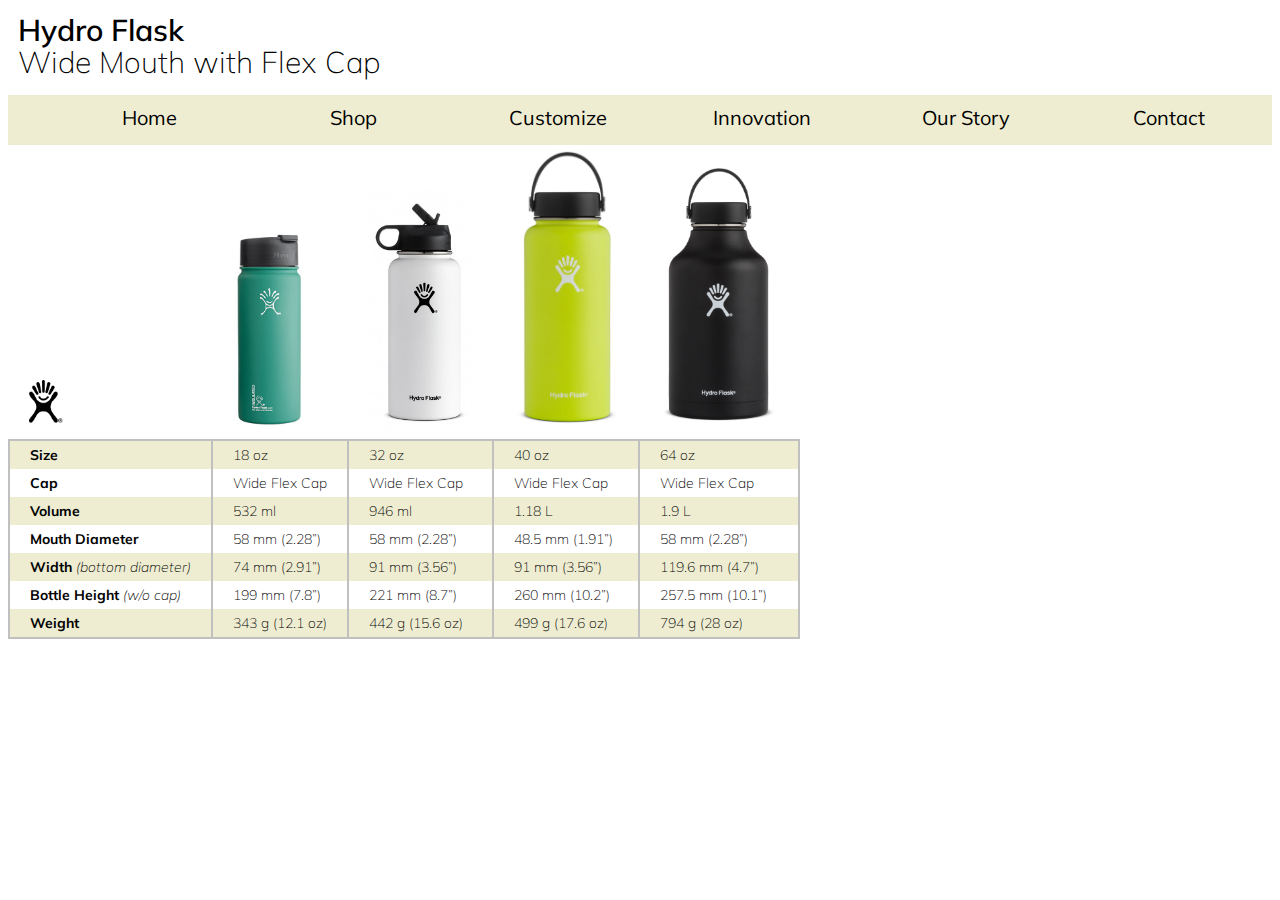
<file: index.html>
<!doctype html>
<html>
<!-- begin header -->
<head>
<link href="css/style.css" rel="stylesheet" type="text/css">
<link href="https://fonts.googleapis.com/css?family=Muli:400,600,700" rel="stylesheet"> <!-- google font link -->
<meta charset="UTF-8">
<title>Hydro Flask</title>
</head>
<!-- end header -->

<!-- begin body -->
<body>
 
<h1> Hydro Flask </h1>
<h2> Wide Mouth with Flex Cap </h2>
<!--navigation bar--> 
<nav>
<ul>
	<li> <a href="#index.html"> Home</a></li>
    <li><a href="#shop.html">Shop</a></li>
    <li><a href="#customize.html">Customize</a></li>
    <li><a href="#innovation.html">Innovation</a></li>
    <li><a href="#ourstory.html">Our Story</a></li>
    <li><a href="contact.html">Contact</a></li>
 </ul> 
 </nav>
 <!--end of naviation bar-->
<table>
	<tr>
    	<td class="images"> <img  src="images/Logo.png" alt="Hydro Flask Logo" height="50px"> </td>
        <td class="images"><img src="images/green.jpg" alt="Green Hydro Flask Logo" height="200px">  </td>
        <td class="images"><img  src="images/white.jpg" alt="White Hydro Flask Logo" height="240px">  </td>
        <td class="images"><img src="images/LimeGreen.jpg" alt="Lime Green Hydro Flask Logo" height="280px">  </td>
        <td class="images"> <img  src="images/black.png" alt="Black Hydro Flask Logo" height="270px">  </td>
    </tr>
    
   
    <tr>
    	<th> Size </th>
        <td>18 oz</td>
        <td>	32 oz</td>	
        <td>40 oz</td>
        <td>64 oz</td>
   </tr>
	<tr>
    	<th> Cap </th>
        <td>Wide Flex Cap</td>
        <td>Wide Flex Cap</td>	
        <td>Wide Flex Cap</td>
        <td>Wide Flex Cap</td>
   </tr>
	<tr>
    	<th> Volume </th>
        <td>532 ml</td>
        <td>946 ml</td>	
        <td>1.18 L</td>
        <td>1.9 L</td>
   </tr>
   <tr>
    	<th> Mouth Diameter </th>
        <td>58 mm (2.28”)</td>
        <td>58 mm (2.28”)</td>	
        <td>48.5 mm (1.91”)</td>
        <td>58 mm (2.28”)</td>
   </tr>
   <tr>
    	<th> Width <span>(bottom diameter)</span> </th>
        <td>74 mm (2.91”)</td>
        <td>91 mm (3.56”)	</td>	
        <td>91 mm (3.56”)		</td>
        <td>119.6 mm (4.7”)</td>
   </tr>
    <tr>
    	<th> Bottle Height <span>(w/o cap)</span> </th>
        <td>199 mm (7.8”)</td>
        <td>221 mm (8.7”)	</td>	
        <td>260 mm (10.2”)</td>
        <td>257.5 mm (10.1”)</td>
   </tr>
    <tr>
    	<th>Weight</th>
        <td>343 g (12.1 oz)</td>
        <td>442 g (15.6 oz)	</td>	
        <td>499 g (17.6 oz)	</td>
        <td>794 g (28 oz)</td>
   </tr>
 
</table>

</body>
<!-- end body -->
</html>
</file>
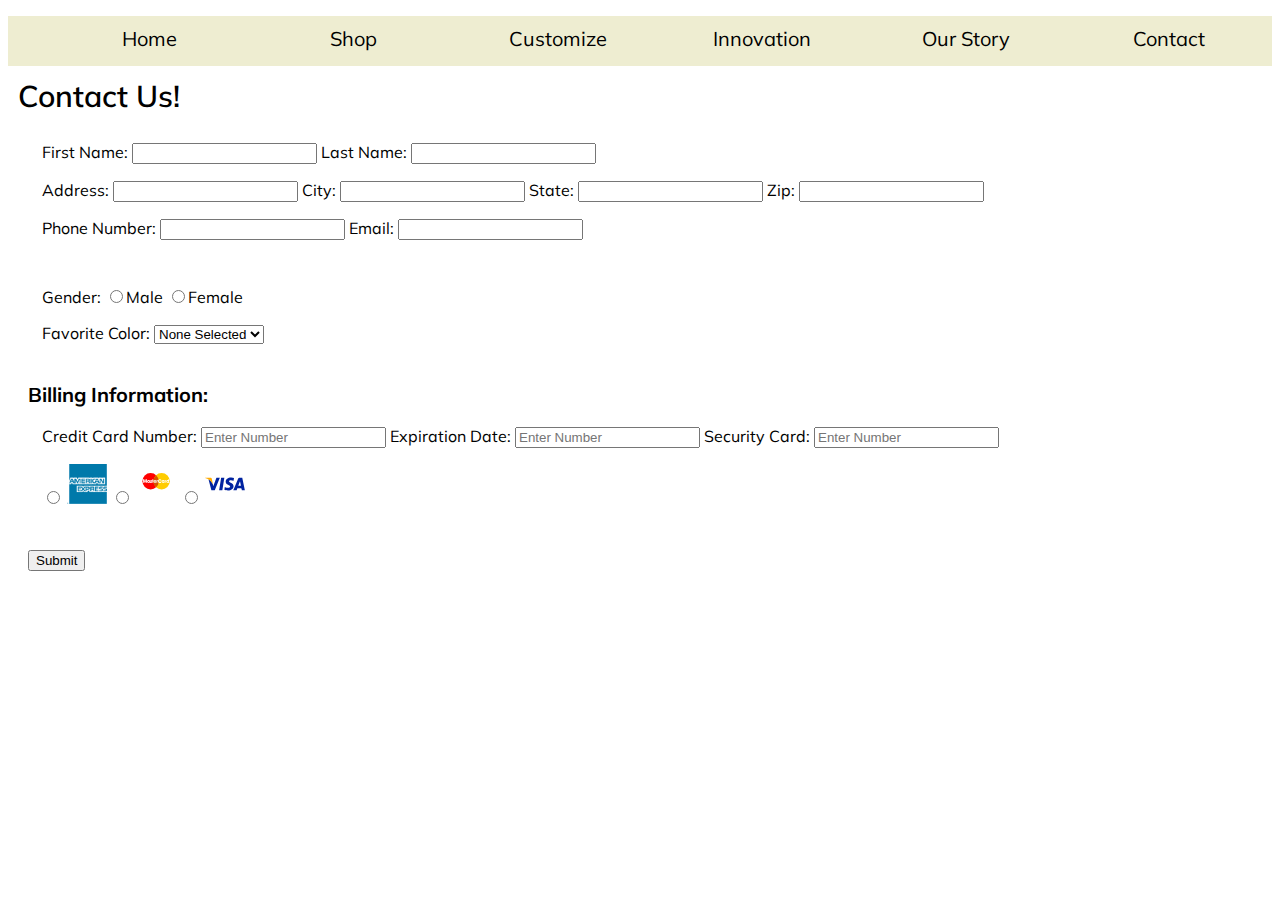
<file: contact.html>
<!doctype html>
<html>
<!-- begin header -->
<head>
<link href="css/style.css" rel="stylesheet" type="text/css">
<link href="https://fonts.googleapis.com/css?family=Muli:400,600,700" rel="stylesheet">
<meta charset="UTF-8">
<title>Contact Page</title>
</head>
<!-- end header -->

<!-- begin body -->
<body>
<!--navigation bar--> 
<nav>
<ul>
	<li> <a href="index.html"> Home</a></li>
    <li><a href="#shop.html">Shop</a></li>
    <li><a href="#customize.html">Customize</a></li>
    <li><a href="#innovation.html">Innovation</a></li>
    <li><a href="#ourstory.html">Our Story</a></li>
    <li><a href="contact.html">Contact</a></li>
 </ul> 
 </nav>
 <!--end of naviation bar-->
<!-- begin form -->
<h1> Contact Us! </h1>
<form>	
    <fieldset> 
    	<label> First Name:
        <input type="text" > 
        </label>
        <label> Last Name:
        <input type="text">
        </label>
   	 <p>
     	<label> Address:
        <input type="text" > 
        </label>
        <label> City:
        <input type="text">
        </label> 
        <label> State:
        <input type="text">
        </label>
        <label> Zip:
        <input type="text">
        </label> 
    </p>
    <p>    
         <label> Phone Number:
        <input type="text">
        </label> 
        <label> Email:
        <input type="email">
        </label>
    </p>
   </fieldset>
	<fieldset>
    <p>
    <label> Gender:
    	<input type="radio" name="gender">Male 
        <input type="radio" name="gender">Female
    </label>
    </p>
    <p>
    <label> Favorite Color:
    	<select name="Color">
        	<option value="None Selected"
            	selected="selected"> None Selected </option>
            <option value="Blue"> Blue</option>
            <option value="Green"> Green</option>
            <option value="Yellow"> Yellow</option>
            <option value="Red"> Red</option>
            <option value="Purple"> Purple</option>
        </select>
    </label>
    </p>
    </fieldset>
   <h3> Billing Information: </h3>
   <fieldset>
    <label> Credit Card Number:
    	<input type="text" maxlength="16" placeholder="Enter Number"> 
    </label>
    <label> Expiration Date:
    	<input type="text" placeholder="Enter Number"> 
    </label> 
    <label> Security Card:
    	<input type="text" maxlength="4" placeholder="Enter Number">  
    </label>    
   <p>
    <input type="radio" name="card" value="american express"> <img class="card" src="images/american_express.png" alt="American Express">
   <input type="radio" name="card" value="Master Card"> <img class="card" src="images/mastercard1979.svg" alt="Master Card">
   <input type="radio" name="card" value="Visa"> <img class="card" src="images/visa.svg" alt="Visa">
   </p>
  </fieldset>  
 	<p>
	<input type="submit"> 
    </p> 
</form> 
<!-- end form -->   
</body>
<!-- end body -->
</html>
</file>
<file: css/style.css>
@charset "UTF-8";
/* CSS Document */

h1{
	font-family: 'Muli', sans-serif;
	font-size:30px;
	font-weight:600;
	line-height:0px;
	padding-top: 10px;
	margin-left: 10px;
}
h2{
	font-family: 'Muli', sans-serif;
	font-size:30px;
	font-weight:200;
	line-height: 15px;
	margin-left: 10px;
}

table{
	font-family: 'Muli', sans-serif;
	font-weight:200;
	font-size:14px;
	border-collapse:collapse;
	border-bottom:2px solid #C0C0C0;
}

th{
	text-align:left;
	padding:0px 20px;
	border-left:2px solid #C0C0C0;
}
	

td{
	padding:5px 20px;
	
}


td {
	padding: 4 30px;
	border-left: 2px solid #C0C0C0;
	border-right: 2px solid #C0C0C0;
}

span {
	font-style:italic;
	font-weight:200;
}

tr{
	vertical-align:baseline;
}
tr:nth-child(2){
	border-top:2px solid #C0C0C0;
}
tr:nth-child(2n) {
	background-color: #EEEDD1;
}

.images {
	border-left:0px solid #C0C0C0;
	border-right: 0px solid #C0C0C0;
	}
	
/** nav bar CSS **/	
ul {
	list-style-type:none;
	
}

li{
	float:left;
	width:16.66%;
}

a{
	display:block;
	padding: 10px 16px;
	text-decoration:none;
	text-align:center;
	color:black;
	font-family: 'Muli', sans-serif;
	font-weight:400;
	font-size:20px;
	
}

nav {
	background-color:#EEEDD1;
	width:100%;
	height: 50px;
}

a:visited{
	color:white;
}

a:hover{
	color:green;
}

a:active{
	color: white;
}
/** end nav bar css **/

/** form CSS **/

h3{
	font-family: 'Muli', sans-serif;
	font-size:20px;
	font-weight: bold;
	line-height: 10px;
} 

label{
	font-family: 'Muli', sans-serif;
}

fieldset{
	border:none;
}
form{
	padding:20px;
}
 
input:focus{  /** background color when button is clicked **/
	background-color: #EEEDD1;
	
}
.card{
	width: 40px;
	height: 40px;
}
/** end form CSS **/
</file>
